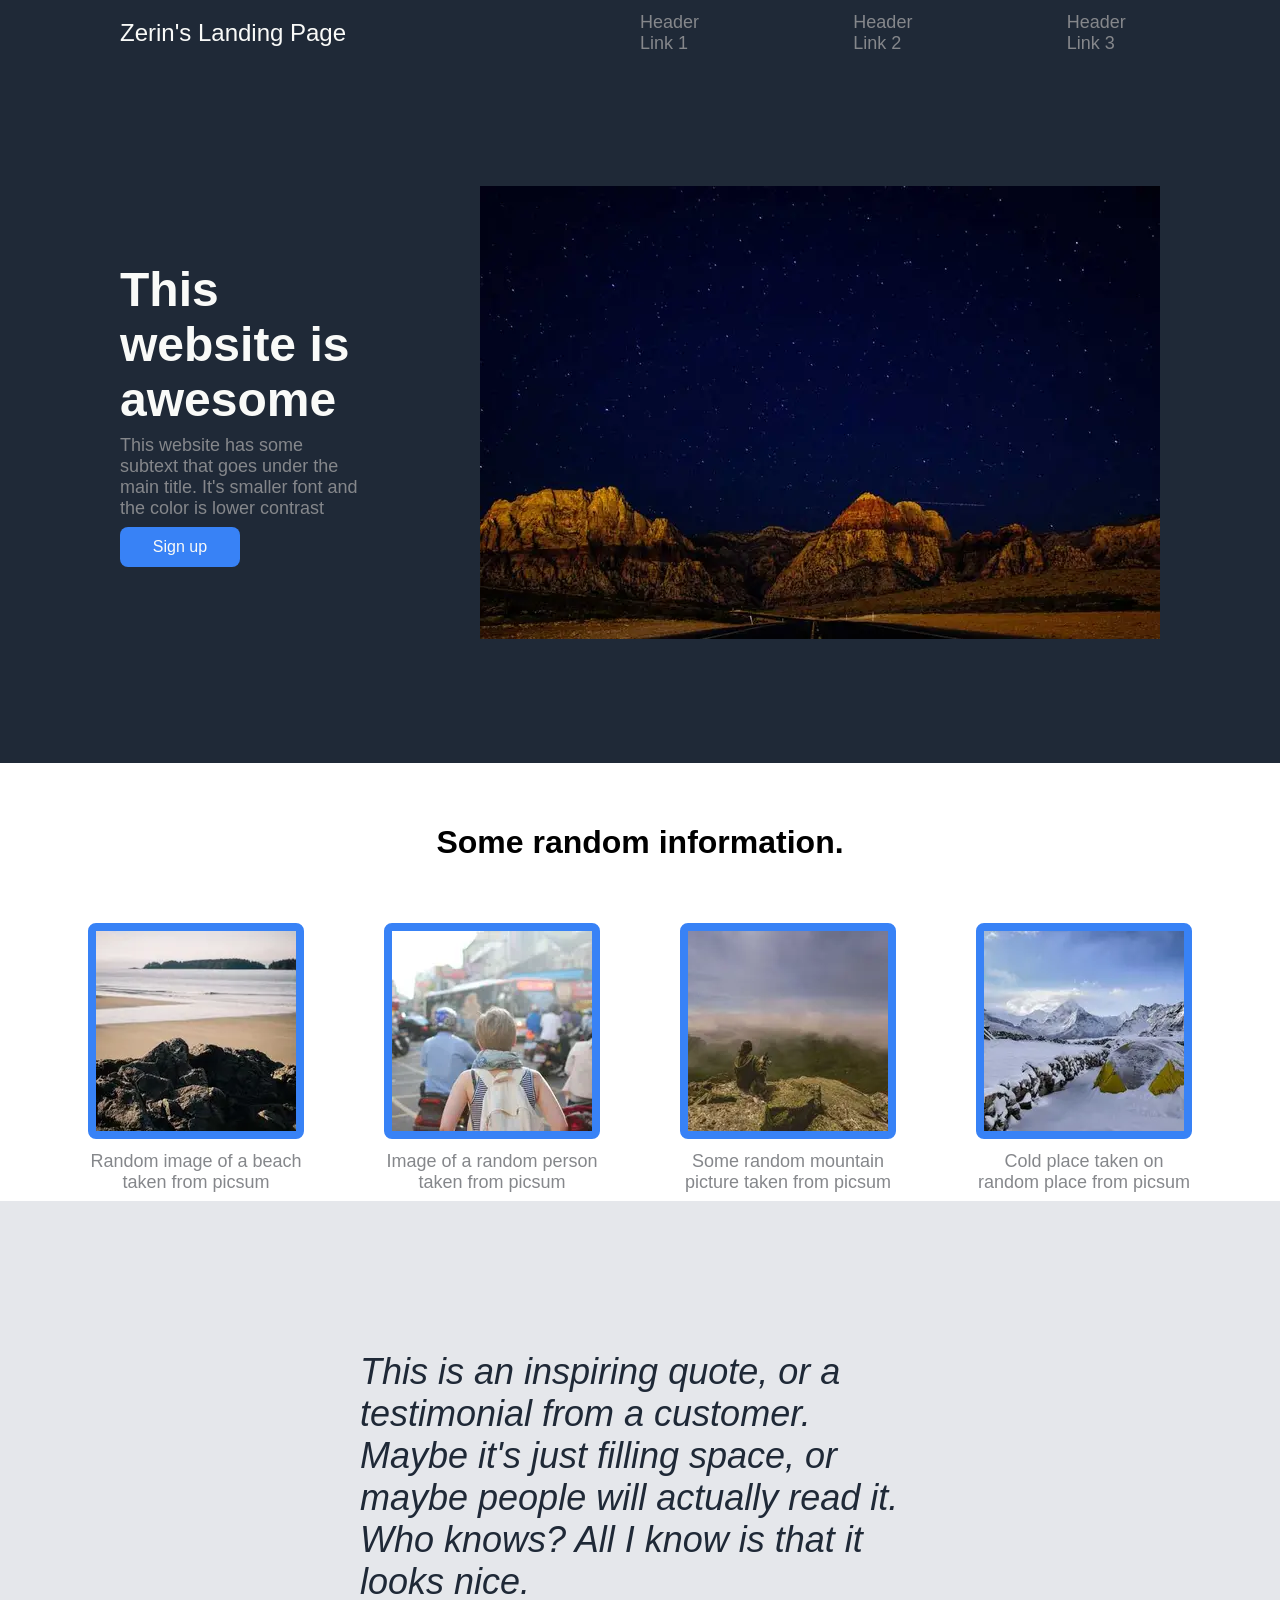
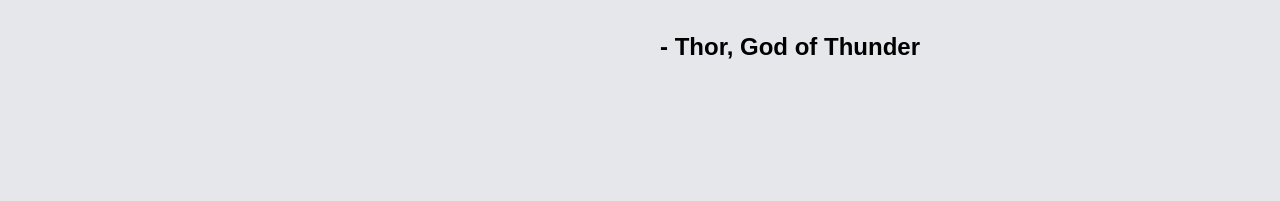
<file: landing-page/index.html>
<!DOCTYPE html>
<html lang="en">
  <head>
    <meta charset="UTF-8">
    <meta name="viewport" content="width=device-width, initial-scale=1">
    <link rel="stylesheet" href="style.css">
    <title>Zerin's Landing Page</title>
  </head>
  <body>
    <div class="hero-container">
        <div class="hero-container-item header-logo">Zerin's Landing Page</div>
        <div class="hero-container-item header-links">
            <div class="header-link-1">Header Link 1</div>
            <div class="header-link-2">Header Link 2</div>
            <div class="header-link-3">Header Link 3</div>
        </div>
    </div>
    <div class="main-course-container">
        <div class="main-course-item">
            <div class="hero-main-text">This website is awesome</div>
            <div class="main-course-item hero-secondary-text">
                This website has some subtext that goes under the main title. It's smaller font and the color is lower contrast
            </div>
            <div class="button">Sign up</div>
        </div>
        <div class="main-course-item">
            <img src="./images/awesome-image.webp" alt="Random Image from picsum" class="hero-image">
        </div>
    </div>
    <div class="dessert-container">
      <div class="dessert-info-text">
        <h1>Some random information.</h1>
      </div>
      <div class="dessert-info-images">
        <div class="dessert-info-image">
          <img src="./images/dessert-1.webp" alt="Random Image from picsum" class="dessert-image">
          <p class="dessert-text hero-secondary-text">Random image of a beach taken from picsum</p>
        </div>
        <div class="dessert-info-image">
          <img src="./images/dessert-2.webp" alt="Random Image from picsum" class="dessert-image">
          <p class="dessert-text hero-secondary-text">Image of a random person taken from picsum</p>
        </div>
        <div class="dessert-info-image">
          <img src="./images/dessert-3.webp" alt="Random Image from picsum" class="dessert-image">
          <p class="dessert-text hero-secondary-text">Some random mountain picture taken from picsum</p>
        </div>
        <div class="dessert-info-image">
          <img src="./images/dessert-4.webp" alt="Random Image from picsum" class="dessert-image">
          <p class="dessert-text hero-secondary-text">Cold place taken on random place from picsum</p>
        </div>
      </div>
    </div>
    <div class="quote-container">
      <div>
        <h2 class="quote-text">
          This is an inspiring quote, or a testimonial from a customer. Maybe it's just filling space, or maybe people will actually read it. Who knows? All I know is that it looks nice.
        </h2>
        <h2 class="quoter">- Thor, God of Thunder</h2>
      </div>
    </div>
  </body>
</html>
</file>
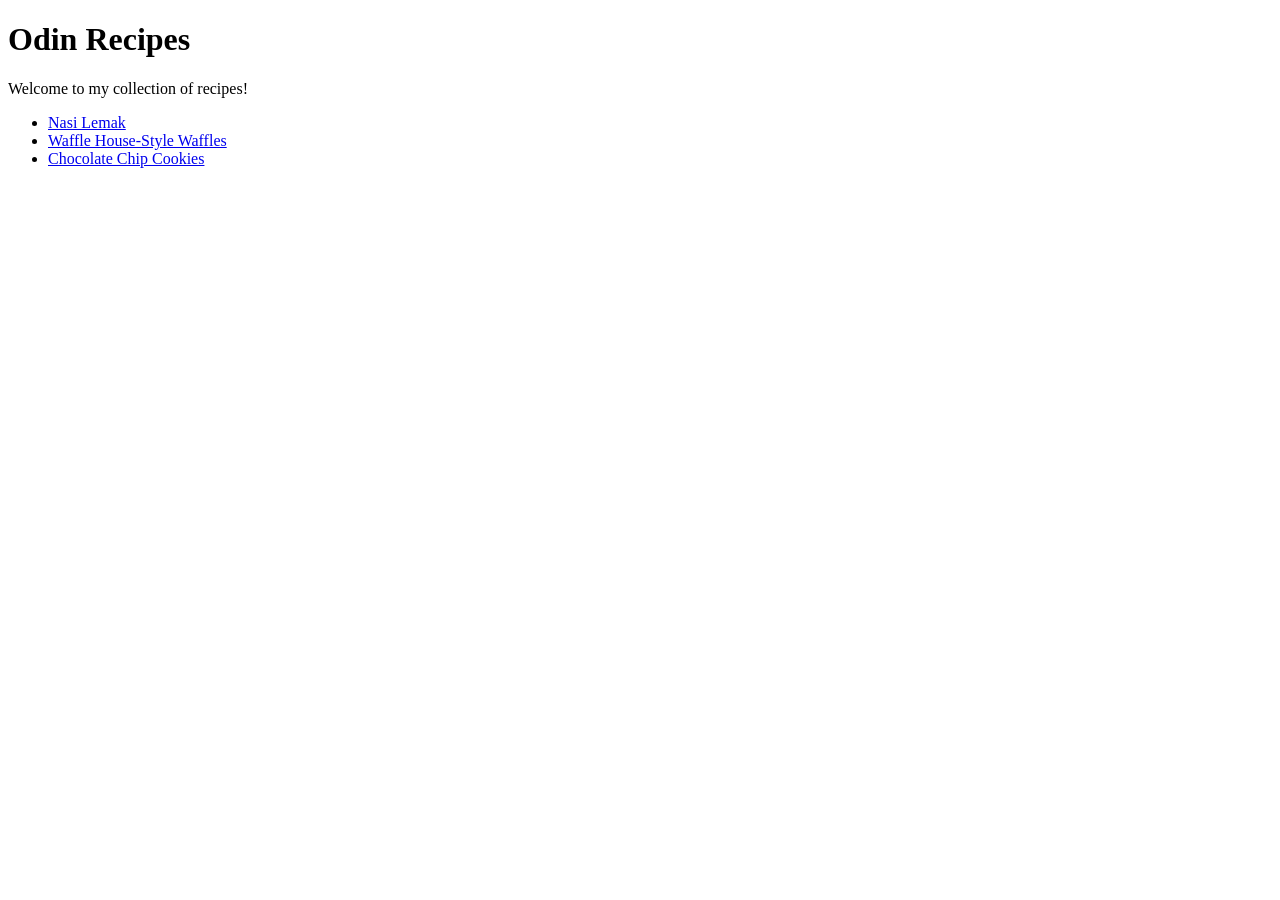
<file: odin-recipes/index.html>
<!DOCTYPE html>
<html lang="en">
  <head>
    <meta charset="UTF-8">
    <meta name="viewport" content="width=device-width, initial-scale=1">
    <title>Odin Recipes</title>
  </head>
  <body>
    <h1>Odin Recipes</h1>
    <p>Welcome to my collection of recipes!</p>
    <ul>
      <li>
        <a href="./recipes/nasi-lemak.html">Nasi Lemak</a>
      </li>
      <li>
        <a href="./recipes/waffle.html">Waffle House-Style Waffles</a>
      </li>
      <li>
        <a href="./recipes/chocolate-chip-cookies.html">Chocolate Chip Cookies</a>
    </ul>
  </body>
</html>
</file>
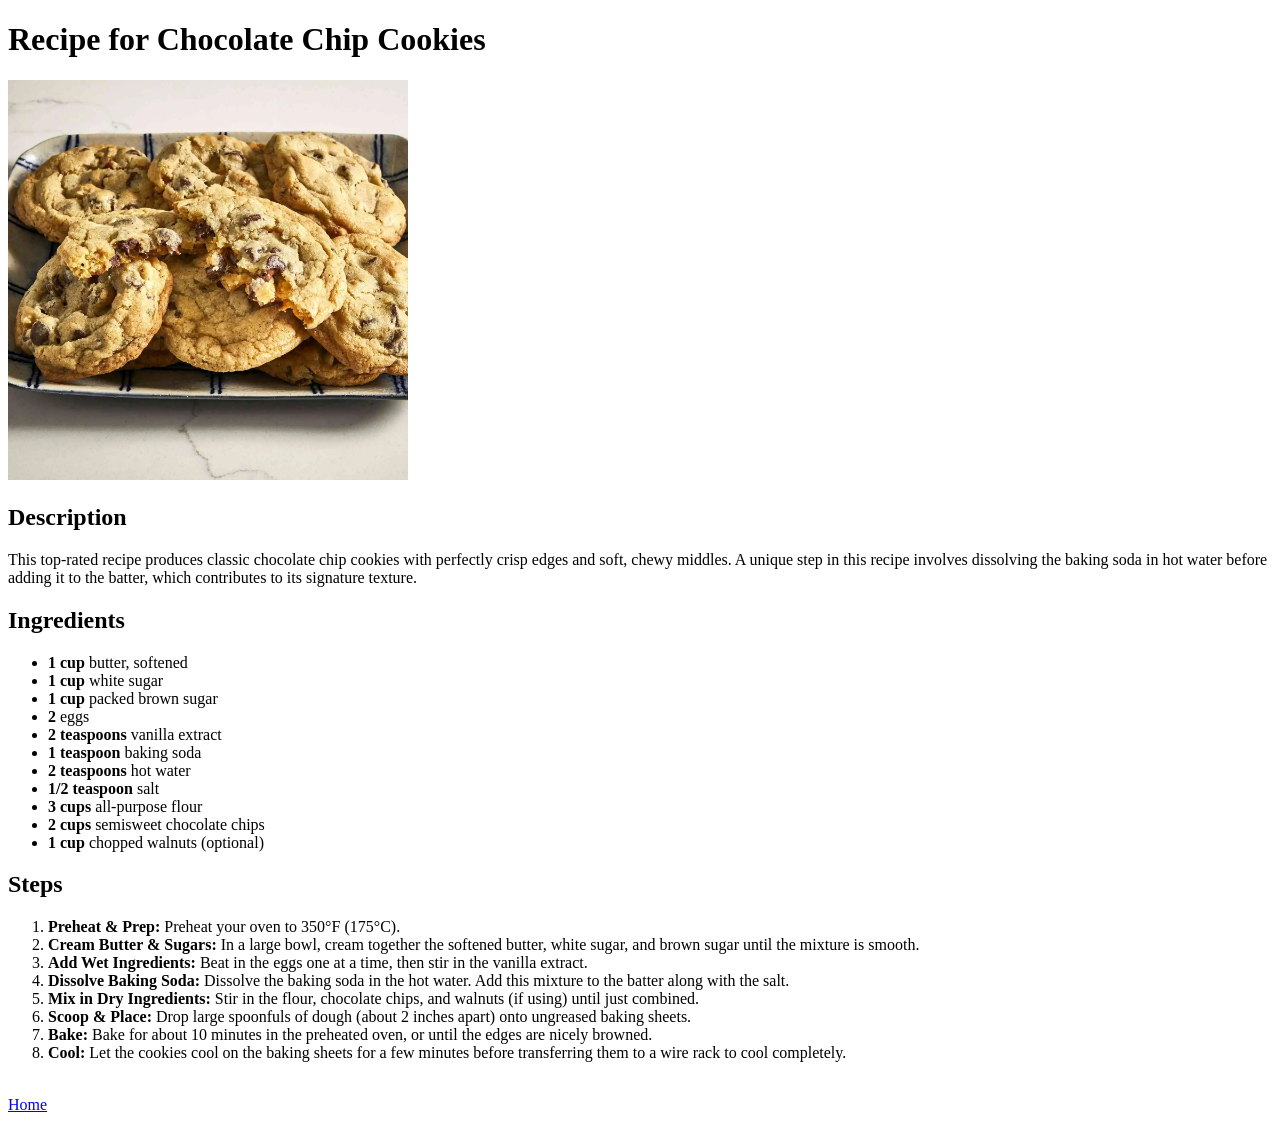
<file: odin-recipes/recipes/chocolate-chip-cookies.html>
<!DOCTYPE html>
<html lang="en">
<head>
    <meta charset="UTF-8">
    <meta name="viewport" content="width=device-width, initial-scale=1.0">
    <title>Chocolate Chip Cookies Recipe</title>
</head>
<body>
    <h1>Recipe for Chocolate Chip Cookies</h1>
    <img src="../images/chocolate-chip-cookies.webp" alt="Image of Chocolate Chip Cookies" width="400px" height="auto" display="block" loading="lazy">
    <h2>Description</h2>
    <p>This top-rated recipe produces classic chocolate chip cookies with perfectly crisp edges and soft, chewy middles. A unique step in this recipe involves dissolving the baking soda in hot water before adding it to the batter, which contributes to its signature texture.</p>
    <h2>Ingredients</h2>
    <ul>
        <li><strong>1 cup</strong> butter, softened</li>
        <li><strong>1 cup</strong> white sugar</li>
        <li><strong>1 cup</strong> packed brown sugar</li>
        <li><strong>2</strong> eggs</li>
        <li><strong>2 teaspoons</strong> vanilla extract</li>
        <li><strong>1 teaspoon</strong> baking soda</li>
        <li><strong>2 teaspoons</strong> hot water</li>
        <li><strong>1/2 teaspoon</strong> salt</li>
        <li><strong>3 cups</strong> all-purpose flour</li>
        <li><strong>2 cups</strong> semisweet chocolate chips</li>
        <li><strong>1 cup</strong> chopped walnuts (optional)</li>
    </ul>
    <h2>Steps</h2>
    <ol>
        <li><strong>Preheat & Prep:</strong> Preheat your oven to 350°F (175°C).</li>
        <li><strong>Cream Butter & Sugars:</strong> In a large bowl, cream together the softened butter, white sugar, and brown sugar until the mixture is smooth.</li>
        <li><strong>Add Wet Ingredients:</strong> Beat in the eggs one at a time, then stir in the vanilla extract.</li>
        <li><strong>Dissolve Baking Soda:</strong> Dissolve the baking soda in the hot water. Add this mixture to the batter along with the salt.</li>
        <li><strong>Mix in Dry Ingredients:</strong> Stir in the flour, chocolate chips, and walnuts (if using) until just combined.</li>
        <li><strong>Scoop & Place:</strong> Drop large spoonfuls of dough (about 2 inches apart) onto ungreased baking sheets.</li>
        <li><strong>Bake:</strong> Bake for about 10 minutes in the preheated oven, or until the edges are nicely browned.</li>
        <li><strong>Cool:</strong> Let the cookies cool on the baking sheets for a few minutes before transferring them to a wire rack to cool completely.</li>
    </ol>

    <br>
    <a href="../index.html">Home</a>
</body>
</html>
</file>
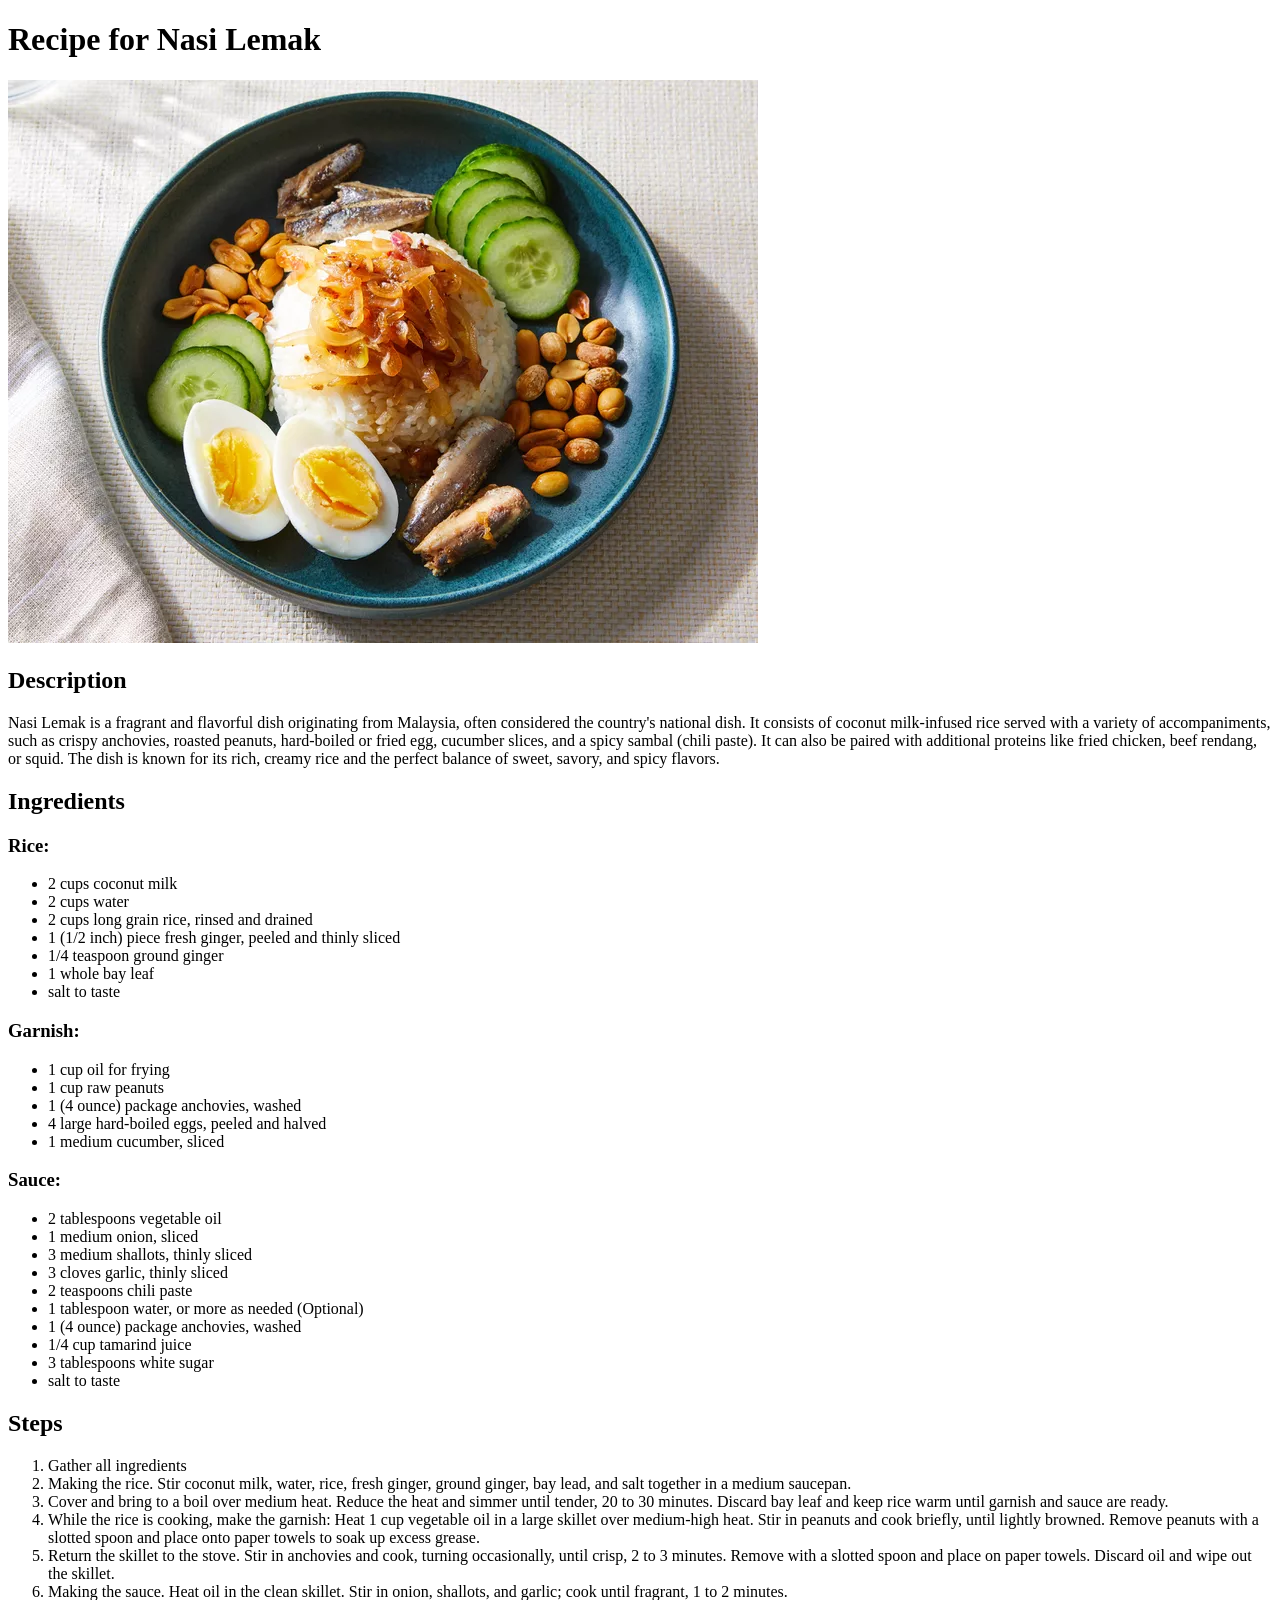
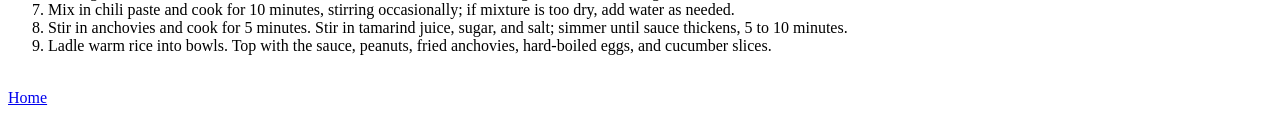
<file: odin-recipes/recipes/nasi-lemak.html>
<!DOCTYPE html>
<html lang="en">
  <head>
    <meta charset="UTF-8">
    <meta name="viewport" content="width=device-width, initial-scale=1">
    <title>Nasi Lemak Recipe</title>
  </head>
  <body>
    <h1>Recipe for Nasi Lemak</h1>
    <img src="../images/nasi-lemak.webp" alt="Image of Nasi Lemak">
    <h2>Description</h2>
    <p>Nasi Lemak is a fragrant and flavorful dish originating from Malaysia, often considered the country's national dish. It consists of coconut milk-infused rice served with a variety of accompaniments, such as crispy anchovies, roasted peanuts, hard-boiled or fried egg, cucumber slices, and a spicy sambal (chili paste). It can also be paired with additional proteins like fried chicken, beef rendang, or squid. The dish is known for its rich, creamy rice and the perfect balance of sweet, savory, and spicy flavors.</p>
    <h2>Ingredients</h2>
    <h3>Rice:</h3>
    <ul>
      <li>2 cups coconut milk</li>
      <li>2 cups water</li>
      <li>2 cups long grain rice, rinsed and drained</li>
      <li>1 (1/2 inch) piece fresh ginger, peeled and thinly sliced</li>
      <li>1/4 teaspoon ground ginger</li>
      <li>1 whole bay leaf</li>
      <li>salt to taste</li>
    </ul>
    
    <h3>Garnish:</h3>
    <ul>
      <li>1 cup oil for frying</li>
      <li>1 cup raw peanuts</li>
      <li>1 (4 ounce) package anchovies, washed</li>
      <li>4 large hard-boiled eggs, peeled and halved</li>
      <li>1 medium cucumber, sliced</li>
    </ul>

    <h3>Sauce:</h3>
    <ul>
      <li>2 tablespoons vegetable oil</li>
      <li>1 medium onion, sliced</li>
      <li>3 medium shallots, thinly sliced</li>
      <li>3 cloves garlic, thinly sliced</li>
      <li>2 teaspoons chili paste</li>
      <li>1 tablespoon water, or more as needed (Optional)</li>
      <li>1 (4 ounce) package anchovies, washed</li>
      <li>1/4 cup tamarind juice</li>
      <li>3 tablespoons white sugar</li>
      <li>salt to taste</li>
    </ul>

    <h2>Steps</h2>
    <ol>
      <li>Gather all ingredients</li>
      <li>Making the rice. Stir coconut milk, water, rice, fresh ginger, ground ginger, bay lead, and salt together in a medium saucepan.</li>
      <li>Cover and bring to a boil over medium heat. Reduce the heat and simmer until tender, 20 to 30 minutes. Discard bay leaf and keep rice warm until garnish and sauce are ready.</li>
      <li>While the rice is cooking, make the garnish: Heat 1 cup vegetable oil in a large skillet over medium-high heat. Stir in peanuts and cook briefly, until lightly browned. Remove peanuts with a slotted spoon and place onto paper towels to soak up excess grease.</li>
      <li>Return the skillet to the stove. Stir in anchovies and cook, turning occasionally, until crisp, 2 to 3 minutes. Remove with a slotted spoon and place on paper towels. Discard oil and wipe out the skillet.</li>
      <li>Making the sauce. Heat oil in the clean skillet. Stir in onion, shallots, and garlic; cook until fragrant, 1 to 2 minutes.</li>
      <li>Mix in chili paste and cook for 10 minutes, stirring occasionally; if mixture is too dry, add water as needed.</li>
      <li>Stir in anchovies and cook for 5 minutes. Stir in tamarind juice, sugar, and salt; simmer until sauce thickens, 5 to 10 minutes.</li>
      <li>Ladle warm rice into bowls. Top with the sauce, peanuts, fried anchovies, hard-boiled eggs, and cucumber slices.</li>
    </ol>

    <br>
    <a href="../index.html">Home</a>
  </body>
</html>
</file>
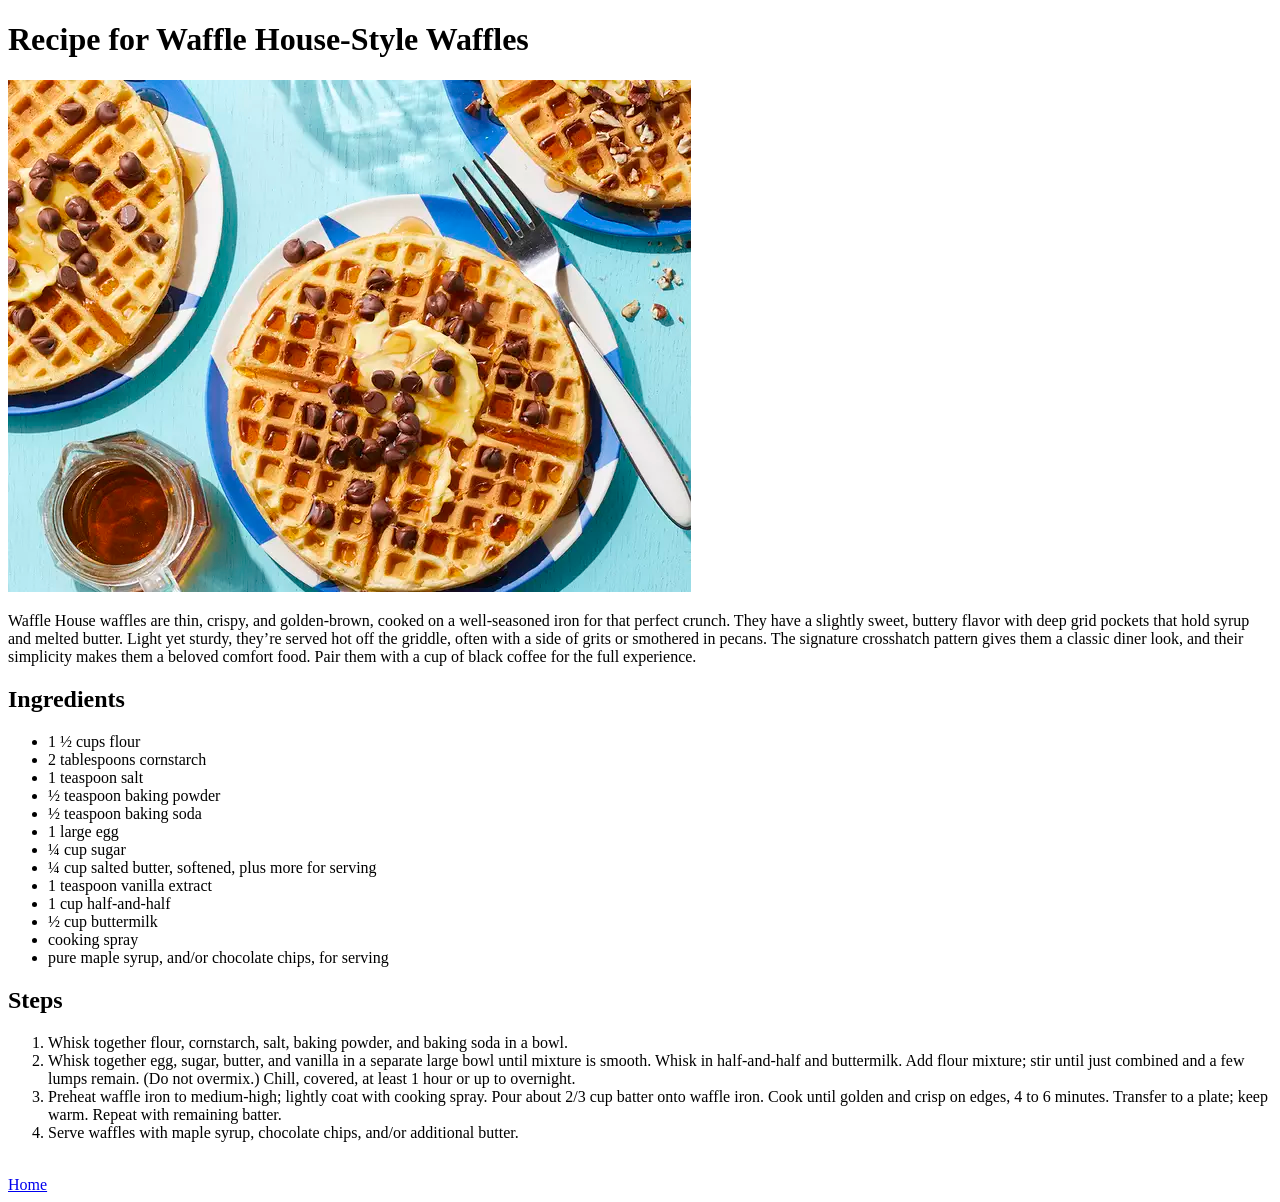
<file: odin-recipes/recipes/waffle.html>
<!DOCTYPE html>
<html lang="en">
  <head>
    <meta charset="UTF-8">
    <meta name="viewport" content="width=device-width, initial-scale=1">
    <title>Waffle House-Style Waffles</title>
  </head>
  <body>
    <h1>Recipe for Waffle House-Style Waffles</h1>
    <img src="../images/waffle.webp" alt="Image of Waffle House-Style Waffles">
    <p>Waffle House waffles are thin, crispy, and golden-brown, cooked on a well-seasoned iron for that perfect crunch. They have a slightly sweet, buttery flavor with deep grid pockets that hold syrup and melted butter. Light yet sturdy, they’re served hot off the griddle, often with a side of grits or smothered in pecans. The signature crosshatch pattern gives them a classic diner look, and their simplicity makes them a beloved comfort food. Pair them with a cup of black coffee for the full experience.</p>
    <h2>Ingredients</h2>
    <ul>
      <li>1 ½ cups flour</li>
      <li>2 tablespoons cornstarch</li>
      <li>1 teaspoon salt</li>
      <li>½ teaspoon baking powder</li>
      <li>½ teaspoon baking soda</li>
      <li>1 large egg</li>
      <li>¼ cup sugar</li>
      <li>¼ cup salted butter, softened, plus more for serving</li>
      <li>1 teaspoon vanilla extract</li>
      <li>1 cup half-and-half</li>
      <li>½ cup buttermilk</li>
      <li>cooking spray</li>
      <li>pure maple syrup, and/or chocolate chips, for serving</li>
    </ul>

    <h2>Steps</h2>
    <ol>
      <li>Whisk together flour, cornstarch, salt, baking powder, and baking soda in a bowl.</li>
      <li>Whisk together egg, sugar, butter, and vanilla in a separate large bowl until mixture is smooth. Whisk in half-and-half and buttermilk. Add flour mixture; stir until just combined and a few lumps remain. (Do not overmix.) Chill, covered, at least 1 hour or up to overnight.</li>
      <li>Preheat waffle iron to medium-high; lightly coat with cooking spray. Pour about 2/3 cup batter onto waffle iron. Cook until golden and crisp on edges, 4 to 6 minutes. Transfer to a plate; keep warm. Repeat with remaining batter.</li>
      <li>Serve waffles with maple syrup, chocolate chips, and/or additional butter.</li>
    </ol>

    <br>
    <a href="../index.html">Home</a>
  </body>
</html>
</file>
<file: landing-page/style.css>
body {
    font-family: "Roboto", sans-serif;
    padding: 0;
    margin: 0;
}

.hero-container {
    display: flex;
    background-color: #1F2937;
    padding: 12px 120px;
    align-items: center;
}

.hero-container-item {
    flex: 1;
}

.header-logo {
    font-size: 24px;
    color: #F9FAF8;
}

.header-links {
    font-size: 18px;
    color: #85878B;
    display: flex;
    justify-content: end;
    gap: 120px;
}

.hero-secondary-text {
    font-size: 18px;
    color: #85878B;
    margin: 8px 0px;
}

.main-course-container {
    background-color: #1F2937;
    padding: 120px 120px;
    display: flex;
    align-items: center;
    gap: 120px
}

.hero-main-text {
    font-size: 48px;
    color: #F9FAF8;
    font-weight: 900;
    margin: 8px 0px;
}

.button {
    background-color: #3882F6;
    height: 40px;
    width: 120px;
    display: flex;
    justify-content: center;
    align-items: center;
    color: #F9FAF8;
    border-radius: 8px;
    margin: 8px 0px;
}

.dessert-info-text {
    display: flex;
    justify-content: center;
    margin: 40px 0px;
}

.dessert-info-images {
    display: flex;
    justify-content: center;
    gap: 80px;
}

.dessert-info-image {
    width: 216px;
}

.dessert-image {
    border-radius: 8px;
    border: solid #3882F6 8px;
}

.dessert-text {
    text-align: center;
}

.quote-container {
    background-color: #E5E7EB;
    padding: 120px 360px;
}

.quote-text {
    font-size: 36px;
    font-weight: 300; /* Light */
    font-style: italic;
    color: #1F2937;
}

.quoter {
    text-align: end;
}
</file>
